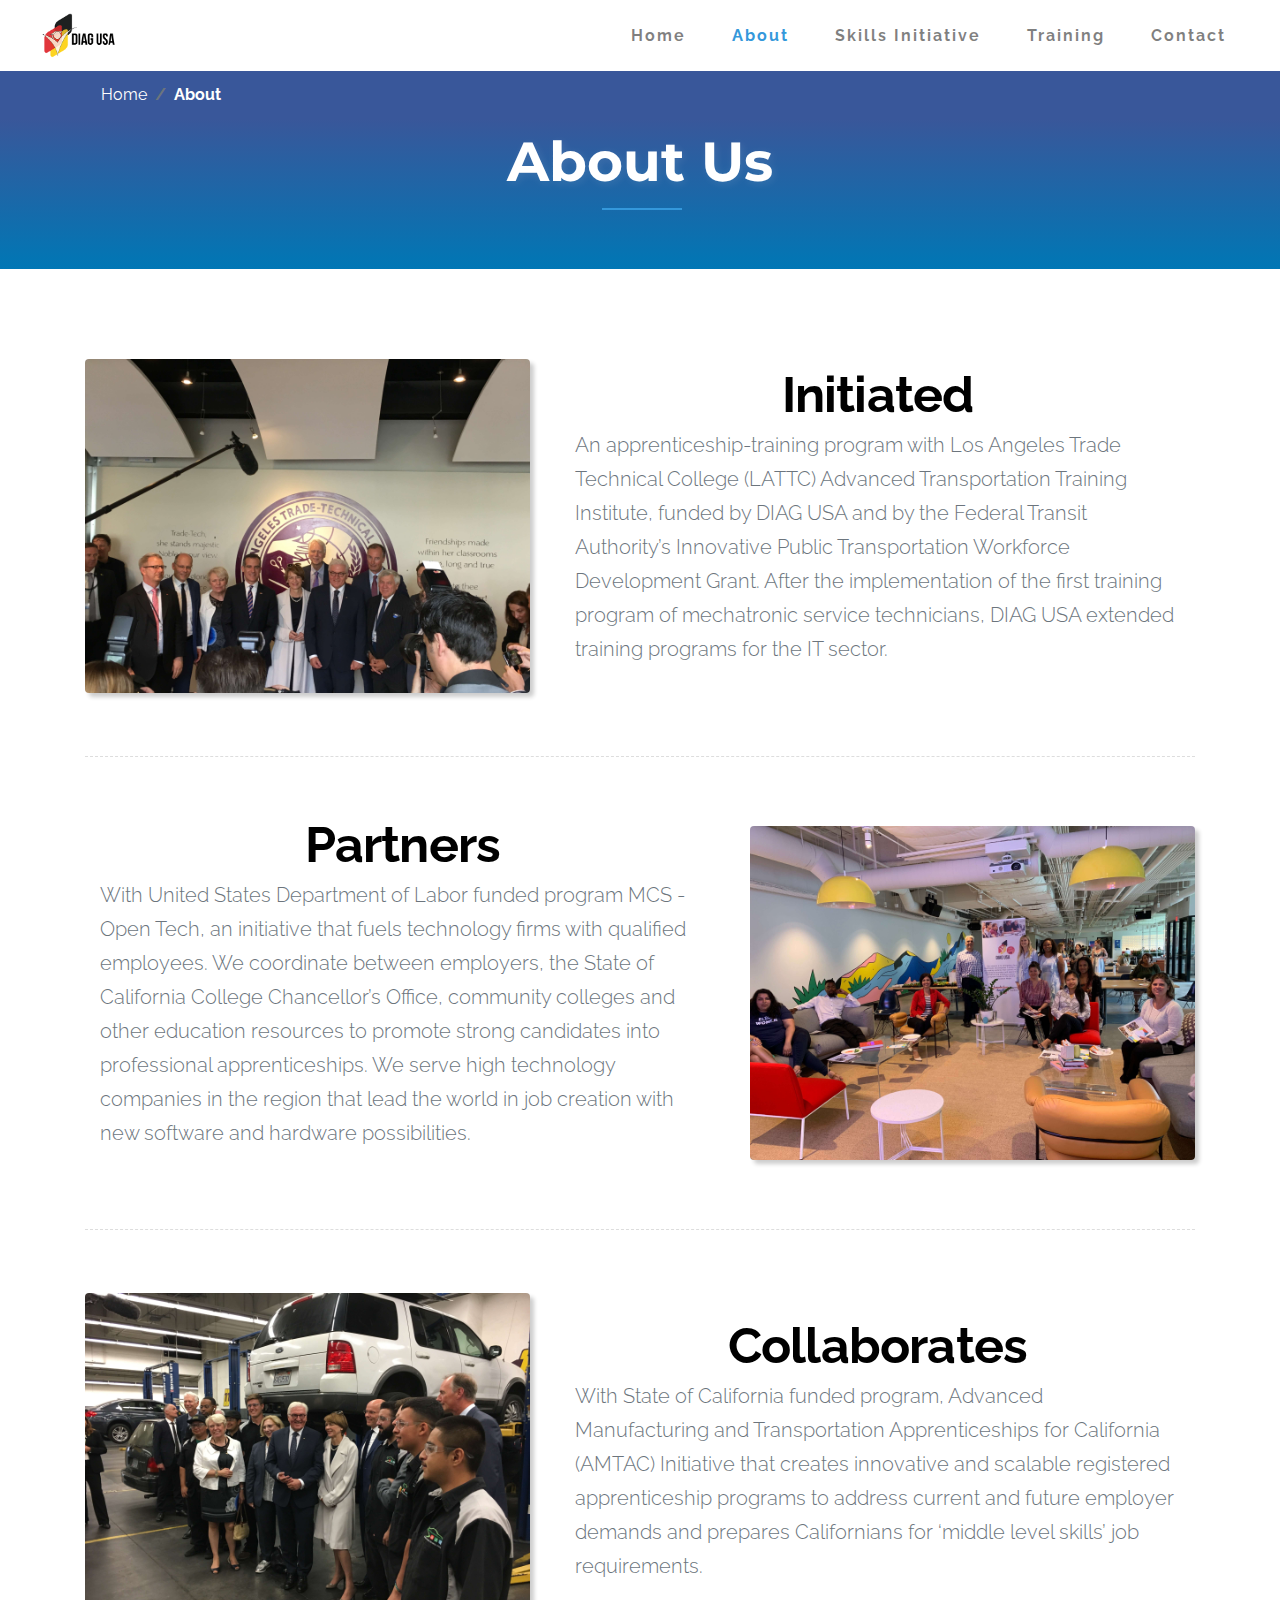
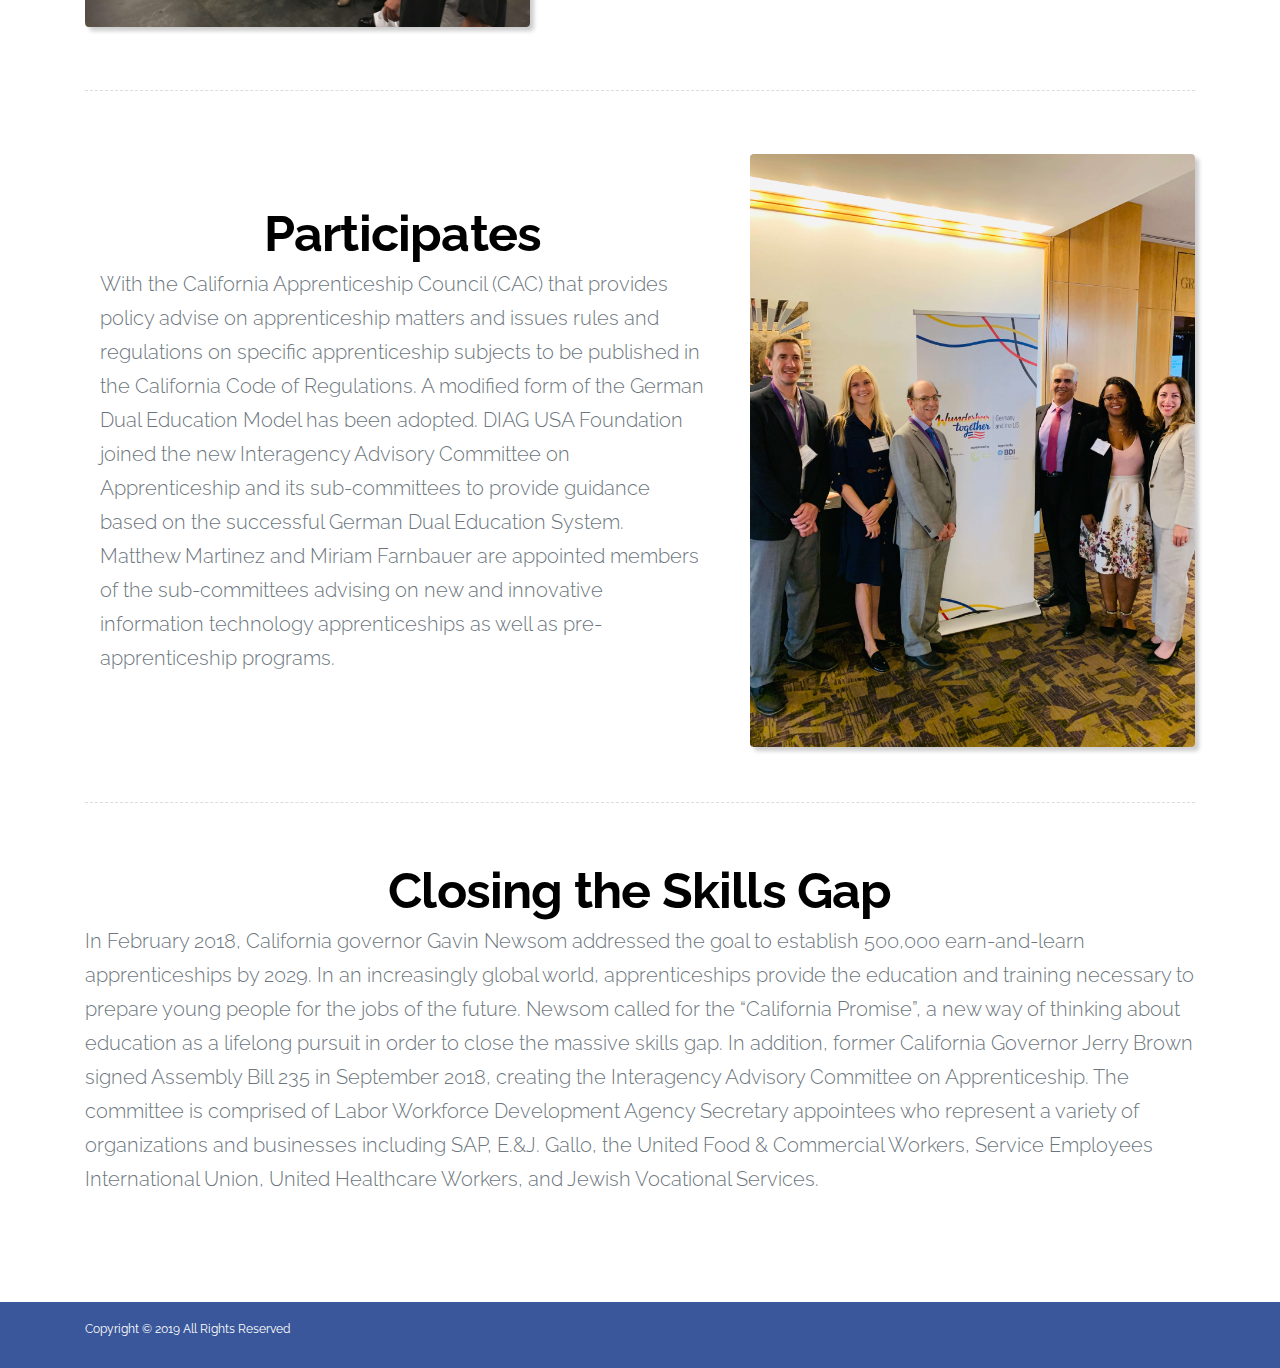
<file: about.html>
<!DOCTYPE html>
<html lang="en">

<head>
    <meta charset="UTF-8">
    <meta name="viewport" content="width=device-width, initial-scale=1.0">
    <meta http-equiv="X-UA-Compatible" content="ie=edge">
    <title>About - Diag USA</title>
    <link rel="icon" type="image/png" href="img/favicomatic/favicon-32x32.png" sizes="32x32">
    <!-- font awesome icons -->
    <link rel="stylesheet" href="https://use.fontawesome.com/releases/v5.2.0/css/all.css"
        integrity="sha384-hWVjflwFxL6sNzntih27bfxkr27PmbbK/iSvJ+a4+0owXq79v+lsFkW54bOGbiDQ" crossorigin="anonymous">
    <!-- Latest compiled and minified CSS -->
    <link rel="stylesheet" href="https://maxcdn.bootstrapcdn.com/bootstrap/4.1.3/css/bootstrap.min.css">
    <link rel="stylesheet" href="./css/style.css">
</head>

<body>
    <!-- navigation menu -->
    <nav class="navbar navbar-expand-lg navbar-light" style="position: static;">
        <div class="container-fluid">
            <a class="navbar-brand" href="./index.html">
                <img src="./img/logo.gif" height="45" class="d-inline-block align-bottom" alt="">
            </a>
            <button class="navbar-toggler" type="button" data-toggle="collapse" data-target="#navbarSupportedContent"
                aria-controls="navbarSupportedContent" aria-expanded="false" aria-label="Toggle navigation">
                <span class="navbar-toggler-icon"></span>
            </button>
            <div class="collapse navbar-collapse" id="navbarSupportedContent">
                <ul class="navbar-nav ml-auto">
                    <li class="nav-item ">
                        <a class="nav-link" href="./index.html">Home <span class="sr-only">(current)</span></a>
                    </li>
                    <li class="nav-item active">
                        <a class="nav-link" href="./about.html">About</a>
                    </li>
                    <li class="nav-item ">
                        <a class="nav-link" href="./skills.html">Skills Initiative</a>
                    </li>
                    <li class="nav-item ">
                        <a class="nav-link" href="./training.html">Training</a>
                    </li>
                    <li class="nav-item ">
                        <a class="nav-link" href="./contact.html">Contact</a>
                    </li>
                </ul>
            </div>
        </div>
    </nav>
    <div class="breadcrumb-bg">
        <div class="container">
            <ol class="breadcrumb navbar-dark">
                <li class="breadcrumb-item"><a class="white-text" href="index.html">Home</a></li>
                <li class="breadcrumb-item active  font-weight-bold">About</li>
            </ol>
        </div>
    </div>
    <div class="page-header">
        <div>
            <!-- <h2 class="text-center mb-4"><strong>Lorem ipsum, dolor sit amet consectetur adipisicing elit.</strong>
            </h2> -->
            <h1 class="sec-heading">About Us</h1>
        </div>
    </div>
    <div class="main" id="about-page">
        <div class="container">
            <div class="row about-sec mb-5 ">
                <div class="col-lg-5 ">
                    <div class="about-pic">
                        <img src="./img/diag_photos/IMG-0062.JPG" alt="" class="img-fluid">
                    </div>
                </div>
                <div class="col-lg-7">
                    <div class="about-us text-center ">
                        <h3 class="featurette-heading"><strong>Initiated</strong></h3>
                        <p class="text-left text-secondary lead">An apprenticeship-training program with Los Angeles
                            Trade Technical College (LATTC) Advanced Transportation Training Institute, funded by DIAG
                            USA and by the Federal Transit Authority’s Innovative Public Transportation Workforce
                            Development Grant. After the implementation of the first training program of mechatronic
                            service technicians, DIAG USA extended training programs for the IT sector.</p>
                        <!-- <a href="#" class="btn btn-outline-primary ">Learn More</a> -->
                    </div>
                </div>
            </div>
            <div class="line"></div>
            <div class="row about-sec mb-5 mt-5">
                <div class="col-lg-5 order-lg-12">
                    <div class="about-pic">
                        <img src="./img/diag_photos/IMG-0779.JPG" alt="" class="img-fluid">
                    </div>
                </div>
                <div class="col-lg-7 order-lg-1">
                    <div class="about-us text-center">
                        <h3 class="featurette-heading"><strong>Partners</strong></h3>
                        <p class="text-left text-secondary lead">With United States Department of Labor funded program
                            MCS - Open Tech, an initiative that fuels technology firms with qualified employees. We
                            coordinate between employers, the State of California College Chancellor’s Office, community
                            colleges and other education resources to promote strong candidates into professional
                            apprenticeships. We serve high technology companies in the region that lead the world in job
                            creation with new software and hardware possibilities.</p>
                        <!-- <a href="#" class="btn btn-outline-primary ">Learn More</a> -->
                    </div>
                </div>
            </div>
            <div class="line"></div>
            <div class="row about-sec mb-5 mt-5">
                <div class="col-lg-5 ">
                    <div class="about-pic">
                        <img src="./img/diag_photos/IMG-0097.JPG" alt="" class="img-fluid">
                    </div>
                </div>
                <div class="col-lg-7">
                    <div class="about-us text-center">
                        <h3 class="featurette-heading"><strong>Collaborates</strong></h3>
                        <p class="text-left text-secondary lead">With State of California funded
                            program,
                            Advanced
                            Manufacturing and
                            Transportation Apprenticeships for California (AMTAC) Initiative that creates
                            innovative
                            and scalable registered apprenticeship programs to address current and future employer
                            demands and prepares Californians for ‘middle level skills’ job requirements.</p>
                        <!-- <a href="#" class="btn btn-outline-primary ">Learn More</a> -->
                    </div>
                </div>
            </div>
            <div class="line"></div>
            <div class="row about-sec  mt-5">
                <div class="col-lg-5 order-lg-12">
                    <div class="about-pic">
                        <img src="./img/diag_photos/IMG-0368.JPG" alt="" class="img-fluid">
                    </div>
                </div>
                <div class="col-lg-7 order-lg-1">
                    <div class="about-us text-center">
                        <h3 class="featurette-heading"><strong>Participates</strong></h3>
                        <p class="text-left text-secondary lead">With the California Apprenticeship Council (CAC) that
                            provides policy advise on apprenticeship matters and issues rules and regulations on
                            specific apprenticeship subjects to be published in the California Code of Regulations. A
                            modified form of the German Dual Education Model has been adopted. DIAG USA Foundation
                            joined the new Interagency Advisory Committee on Apprenticeship and its sub-committees to
                            provide guidance based on the successful German Dual Education System. Matthew Martinez and
                            Miriam Farnbauer are appointed members of the sub-committees advising on new and innovative
                            information technology apprenticeships as well as pre-apprenticeship programs.</p>
                        <!-- <a href="#" class="btn btn-outline-primary ">Learn More</a> -->
                    </div>
                </div>
            </div>
            <div class="line"></div>
            <div class="row about-sec  mt-5">
                <div>
                    <div class="about-us text-center">
                        <h3 class="featurette-heading"><strong>Closing the Skills Gap</strong></h3>
                        <p class="text-left text-secondary lead">In February 2018, California governor Gavin Newsom
                            addressed
                            the goal to establish 500,000 earn-and-learn apprenticeships by 2029. In an increasingly
                            global world, apprenticeships provide the education and training necessary to prepare young
                            people for the jobs of the future. Newsom called for the “California Promise”, a new way of
                            thinking about education as a lifelong pursuit in order to close the massive skills gap. In
                            addition, former California Governor Jerry Brown signed Assembly Bill 235 in September 2018,
                            creating the Interagency Advisory Committee on Apprenticeship. The committee is comprised of
                            Labor Workforce Development Agency Secretary appointees who represent a variety of
                            organizations and businesses including SAP, E.&J. Gallo, the United Food & Commercial
                            Workers, Service Employees International Union, United Healthcare Workers, and Jewish
                            Vocational Services.
                        </p>
                        <!-- <a href="#" class="btn btn-outline-primary ">Learn More</a> -->
                    </div>
                </div>
            </div>
        </div>
    </div>
    </div>
    <!-- <footer>
        <div class="footer-cols">
            <div class="container-fluid">
                <div class="col-md-10 offset-md-1">
                    <div class="row text-center">
                        <div class="col-md-4 footer-center">
                            <div class="mx-auto">
                                <a href="./index.html"><img src="./img/fav.gif" alt=""
                                        class="d-block mx-auto img-fluid"></a>
                                <p class="font-weight-bold">Diag USA</p>
                                
                            </div>
                        </div>
                        <div class="col-md-4 footer-center">
                            <div class="px-4">
                                <h3 class="">Contact</h3>
                                <h5><i class="fas fa-phone"></i> (213) 268-0436</h5>
                                <h5><i class="fas fa-map-marker-alt"></i> 12130 Millennium Drive<br> Los Angeles, CA
                                    90094
                                </h5>
                                <h5><i class="fas fa-envelope"></i> mmartinez@diagusa.org</h5>
                            </div>
                        </div>
                        <div class="col-md-4">
                            <div class="px-4">
                                <a class="twitter-timeline" data-height="350" data-width="400"
                                    href="https://twitter.com/TwitterDev?ref_src=twsrc%5Etfw">Tweets
                                    by TwitterDev</a>
                                <script async src="https://platform.twitter.com/widgets.js" charset="utf-8"></script>
                            </div>
                        </div>
                    </div>
                </div>
            </div>
        </div>
        
    </footer> -->
    <div class="float-right">
        <a href="#" class="scrollup"><i class="fas fa-angle-up fa-3x"></i></i></a>
    </div>
    <div class="site-footer">
        <div class="container">
            <!-- <hr> -->
            <div class="row">
                <div class="col-md-8 col-sm-6 col-xs-12">
                    <small class="copyright-text d-block">Copyright &copy; 2019 All Rights Reserved
                        <!-- by
                <a href="#"><strong>Link</strong></a>. -->
                    </small>
                </div>
                <div class="col-md-4 col-sm-6 col-xs-12">
                    <ul class="social-icons">
                        <li><a class="facebook" href="#"><i class="fab fa-facebook"></i></a></li>
                        <li><a class="twitter" href="#"><i class="fab fa-twitter"></i></a></li>
                        <!-- <li><a class="email" href="#"><i class="fas fa-envelope"></i></a></li> -->
                        <li><a class="linkedin" href="#"><i class="fab fa-linkedin"></i></a></li>
                    </ul>
                </div>
            </div>
        </div>
    </div>
    <!-- <div id="copy" class="">
        <div class="container text-center">
            &copy; All Rights Reserved
        </div>
    </div> -->
    <!-- jQuery library -->
    <script src="https://ajax.googleapis.com/ajax/libs/jquery/3.3.1/jquery.min.js"></script>
    <!-- Popper JS -->
    <script src="https://cdnjs.cloudflare.com/ajax/libs/popper.js/1.14.3/umd/popper.min.js"></script>
    <!-- Latest compiled JavaScript -->
    <script src="https://maxcdn.bootstrapcdn.com/bootstrap/4.1.3/js/bootstrap.min.js"></script>
    <script src="./js/script.js"></script>
</body>

</html>
</file>
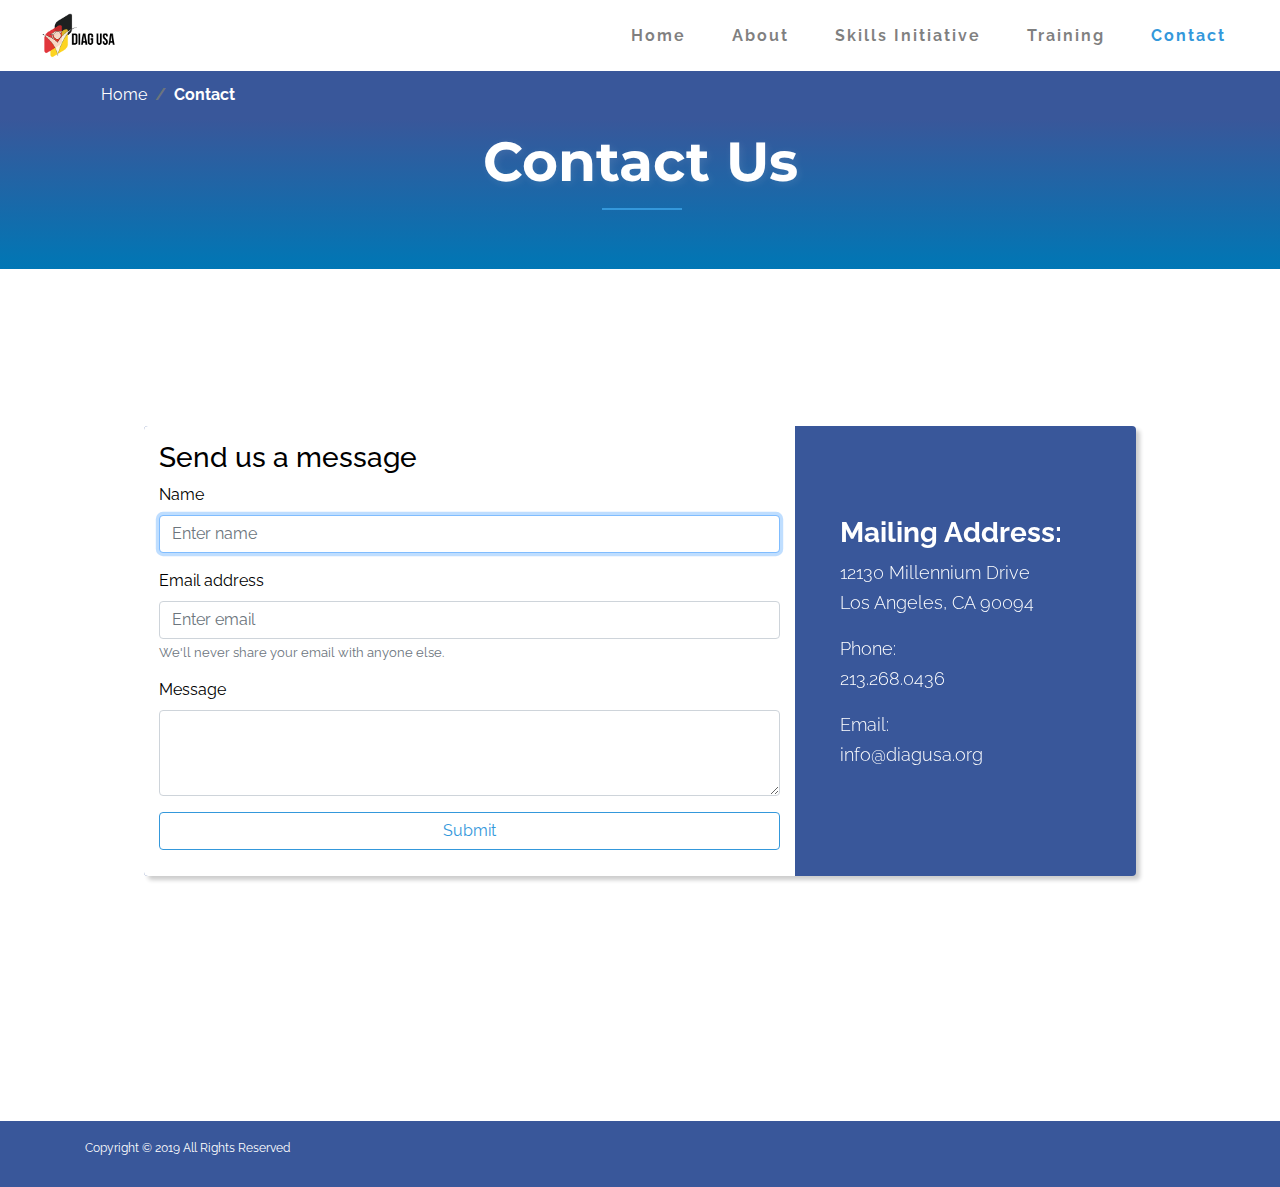
<file: contact.html>
<!DOCTYPE html>
<html lang="en">

<head>
    <meta charset="UTF-8">
    <meta name="viewport" content="width=device-width, initial-scale=1.0">
    <meta http-equiv="X-UA-Compatible" content="ie=edge">
    <title>Contact - Diag USA</title>
    <link rel="icon" type="image/png" href="img/favicomatic/favicon-32x32.png" sizes="32x32">
    <!-- font awesome icons -->
    <link rel="stylesheet" href="https://use.fontawesome.com/releases/v5.2.0/css/all.css"
        integrity="sha384-hWVjflwFxL6sNzntih27bfxkr27PmbbK/iSvJ+a4+0owXq79v+lsFkW54bOGbiDQ" crossorigin="anonymous">
    <!-- Latest compiled and minified CSS -->
    <link rel="stylesheet" href="https://maxcdn.bootstrapcdn.com/bootstrap/4.1.3/css/bootstrap.min.css">
    <link rel="stylesheet" href="./css/style.css">
</head>

<body>
    <!-- navigation menu -->
    <nav class="navbar navbar-expand-lg navbar-light " style="position: static;">
        <div class="container-fluid">
            <a class="navbar-brand" href="./index.html">
                <img src="./img/logo.gif" height="45" class="d-inline-block align-bottom" alt="">
            </a>
            <button class="navbar-toggler" type="button" data-toggle="collapse" data-target="#navbarSupportedContent"
                aria-controls="navbarSupportedContent" aria-expanded="false" aria-label="Toggle navigation">
                <span class="navbar-toggler-icon"></span>
            </button>
            <div class="collapse navbar-collapse" id="navbarSupportedContent">
                <ul class="navbar-nav ml-auto">
                    <li class="nav-item ">
                        <a class="nav-link" href="./index.html">Home <span class="sr-only">(current)</span></a>
                    </li>
                    <li class="nav-item ">
                        <a class="nav-link" href="./about.html">About</a>
                    </li>
                    <li class="nav-item ">
                        <a class="nav-link" href="./skills.html">Skills Initiative</a>
                    </li>
                    <li class="nav-item ">
                        <a class="nav-link" href="./training.html">Training</a>
                    </li>
                    <li class="nav-item active">
                        <a class="nav-link" href="./contact.html">Contact</a>
                    </li>
                </ul>
            </div>
        </div>
    </nav>
    <div class="breadcrumb-bg">
        <div class="container">
            <ol class="breadcrumb navbar-dark">
                <li class="breadcrumb-item"><a class="white-text" href="index.html">Home</a></li>
                <li class="breadcrumb-item active  font-weight-bold">Contact</li>
            </ol>
        </div>
    </div>
    <div class="page-header">
        <div>
            <!-- <h2 class="text-center mb-4"><strong>Lorem ipsum, dolor sit amet consectetur adipisicing elit.</strong>
            </h2> -->
            <h1 class="sec-heading">Contact Us</h1>
        </div>
    </div>
    <div class="container-fluid">
        <div class="map-wrap d-none d-lg-block">
            <!-- <iframe
                src="https://www.google.com/maps/embed?pb=!1m18!1m12!1m3!1d52922.95244644675!2d-117.85048491132385!3d34.000636038607134!2m3!1f0!2f0!3f0!3m2!1i1024!2i768!4f13.1!3m3!1m2!1s0x80c32c8e42f729a9%3A0xea88c028d17dd7a9!2sDiamond+Bar%2C+CA!5e0!3m2!1sen!2sus!4v1534825225898"
                width="100%" height="450" frameborder="0" style="border:0"></iframe> -->
            <iframe src="https://maps.google.com/maps?q=90094&t=&z=13&ie=UTF8&iwloc=&output=embed" width="100%"
                height="450" frameborder="0" style="border:0"></iframe>
        </div>
        <div id="contact-form">
            <div class="row flex-container">
                <div class="col-lg-8">
                    <div class="contact-form">
                        <h3>Send us a message</h3>
                        <form action="https://formspree.io/info@diagusa.com" method="POST">
                            <div class="form-group">
                                <label for="name">Name</label>
                                <input type="text" class="form-control" id="name" name="name"
                                    aria-describedby="nameHelp" placeholder="Enter name" autofocus required>
                            </div>
                            <div class="form-group">
                                <label for="email">Email address</label>
                                <input type="email" class="form-control" id="email" name="_replyto"
                                    aria-describedby="emailHelp" placeholder="Enter email">
                                <small id="emailHelp" class="form-text text-muted">We'll never share your email with
                                    anyone
                                    else.
                                </small>
                            </div>
                            <div class="form-group">
                                <label for="message">Message</label>
                                <textarea class="form-control" id="message" name="comments" rows="3"></textarea>
                                <input type="hidden" name="_next" value="http://www.diagusa.org/contact.html" />
                                <input type="hidden" name="_subject" value="New submission from DiagUSA.com!" />
                                <input type="text" name="_gotcha" style="display:none" />
                            </div>
                            <input type="submit" class="btn btn-outline-primary d-block w-100" value="Submit"></input>
                        </form>
                    </div>
                </div>
                <div class="col-lg-4 ">
                    <div class="contact-info">
                        <h3>Mailing Address:</h3>
                        <p><i class="fas fa-map-marker-alt"></i> 12130 Millennium Drive
                            <br> Los Angeles, CA 90094</p>
                        <!-- <h3>Office Address:</h3>
                        <p><i class="fas fa-map-marker-alt"></i> 1249 S. Diamond Bar Blvd. #415 <br> Diamond Bar, CA
                            91765</p> -->
                        <p><i class="fas fa-phone"></i> Phone: <br>213.268.0436</p>
                        <p><i class="fas fa-envelope"></i> Email:<br> info@diagusa.org</p>
                    </div>
                </div>
            </div>
        </div>
    </div>
    <!-- <footer>
        <div class="footer-cols">
            <div class="container-fluid">
                <div class="col-md-10 offset-md-1">
                    <div class="row text-center">
                        <div class="col-md-4 footer-center">
                            <div class="mx-auto">
                                <a href="./index.html"><img src="./img/fav.gif" alt=""
                                        class="d-block mx-auto img-fluid"></a>
                                <p class="font-weight-bold">Diag USA</p>
                            </div>
                        </div>
                        <div class="col-md-4 footer-center">
                            <div class="px-4">
                                <h3 class="">Contact</h3>
                                <h5><i class="fas fa-phone"></i> (213) 268-0436</h5>
                                <h5><i class="fas fa-map-marker-alt"></i> 12130 Millennium Drive<br> Los Angeles, CA
                                    90094
                                </h5>
                                <h5><i class="fas fa-envelope"></i> mmartinez@diagusa.org</h5>
                            </div>
                        </div>
                        <div class="col-md-4">
                            <div class="px-4">
                                <a class="twitter-timeline" data-height="350" data-width="400"
                                    href="https://twitter.com/TwitterDev?ref_src=twsrc%5Etfw">Tweets
                                    by TwitterDev</a>
                                <script async src="https://platform.twitter.com/widgets.js" charset="utf-8"></script>
                            </div>
                        </div>
                    </div>
                </div>
            </div>
        </div>
        
    </footer> -->
    <div class="float-right">
        <a href="#" class="scrollup"><i class="fas fa-angle-up fa-3x"></i></i></a>
    </div>
    <div class="site-footer" style="margin-top: 45px;">
        <div class="container">
            <!-- <hr> -->
            <div class="row">
                <div class="col-md-8 col-sm-6 col-xs-12">
                    <small class="copyright-text d-block">Copyright &copy; 2019 All Rights Reserved
                        <!-- by
                <a href="#"><strong>Link</strong></a>. -->
                    </small>
                </div>
                <div class="col-md-4 col-sm-6 col-xs-12">
                    <ul class="social-icons">
                        <li><a class="facebook" href="#"><i class="fab fa-facebook"></i></a></li>
                        <li><a class="twitter" href="#"><i class="fab fa-twitter"></i></a></li>
                        <!-- <li><a class="email" href="#"><i class="fas fa-envelope"></i></a></li> -->
                        <li><a class="linkedin" href="#"><i class="fab fa-linkedin"></i></a></li>
                    </ul>
                </div>
            </div>
        </div>
    </div>
    <!-- <div id="copy" class="">
        <div class="container text-center">
            &copy; All Rights Reserved
        </div>
    </div> -->
    <!-- jQuery library -->
    <script src="https://ajax.googleapis.com/ajax/libs/jquery/3.3.1/jquery.min.js"></script>
    <!-- Popper JS -->
    <script src="https://cdnjs.cloudflare.com/ajax/libs/popper.js/1.14.3/umd/popper.min.js"></script>
    <!-- Latest compiled JavaScript -->
    <script src="https://maxcdn.bootstrapcdn.com/bootstrap/4.1.3/js/bootstrap.min.js"></script>
    <script src="./js/script.js"></script>
</body>

</html>
</file>
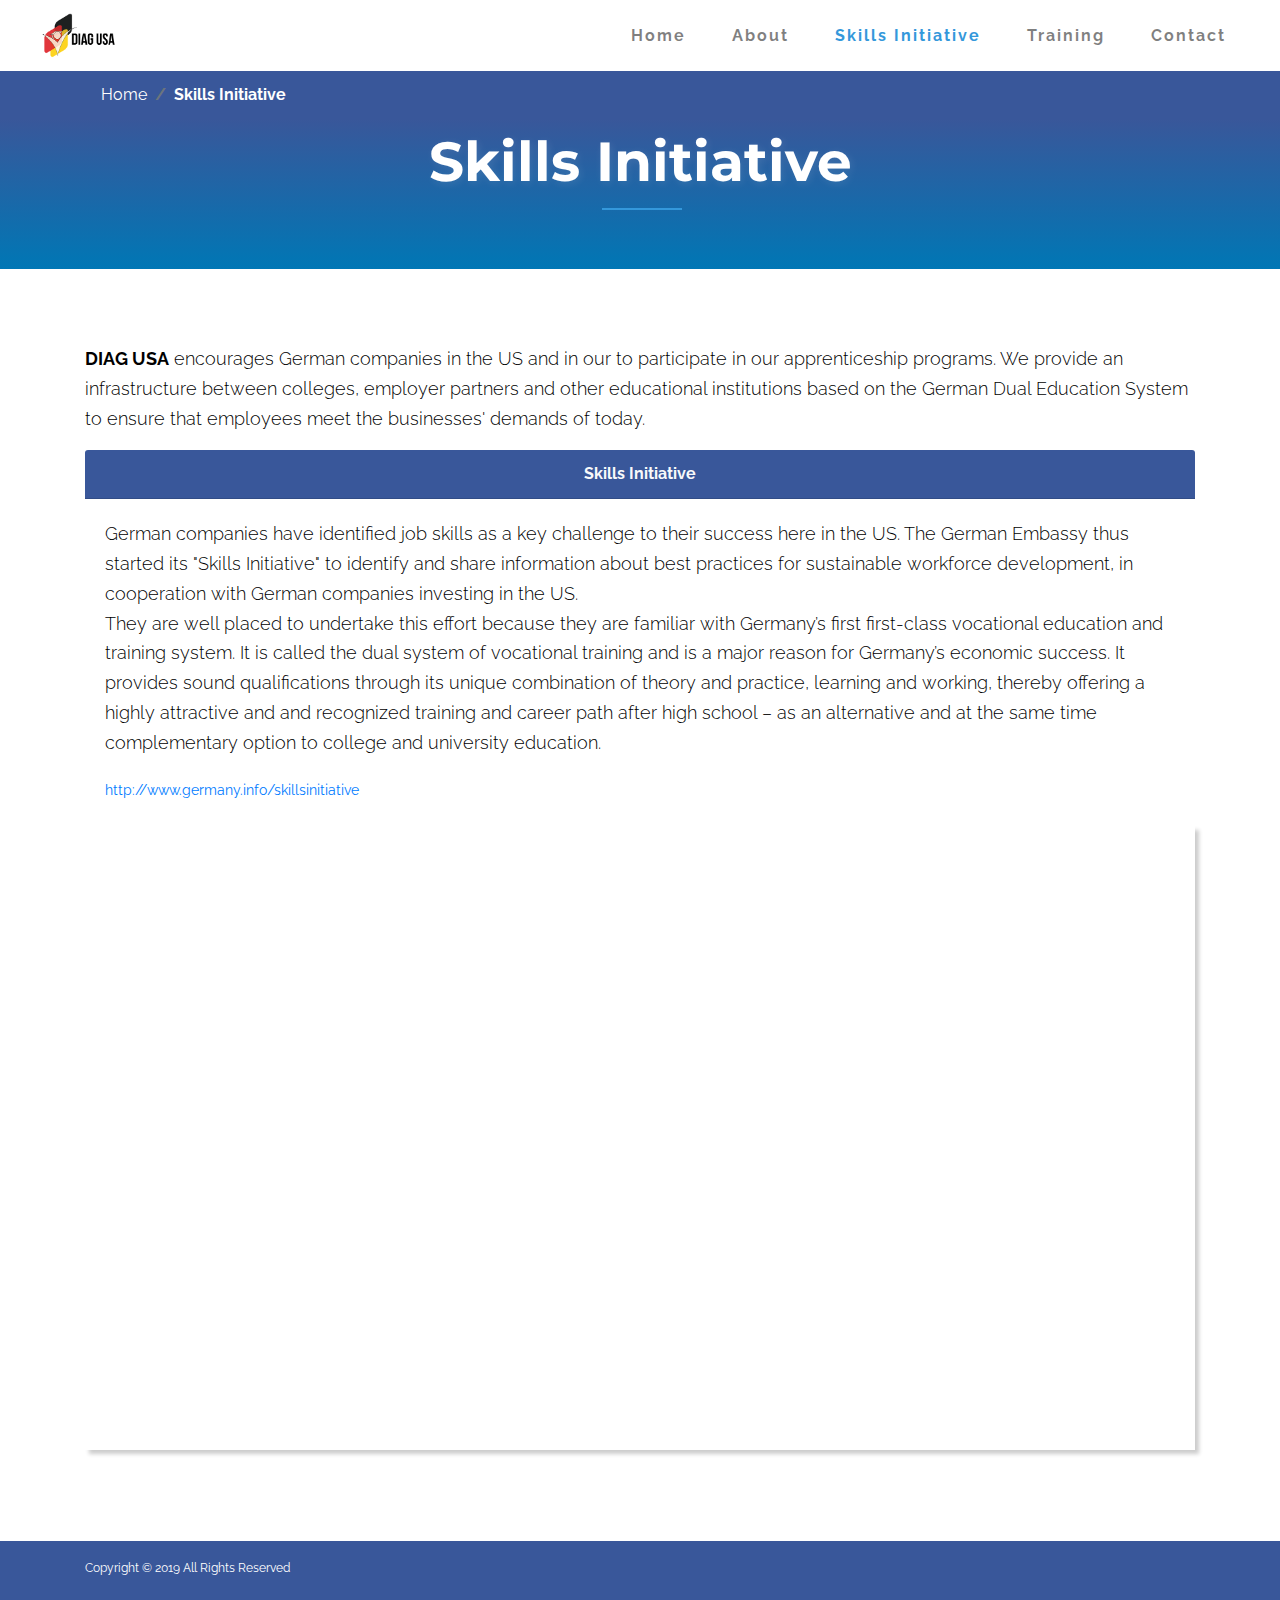
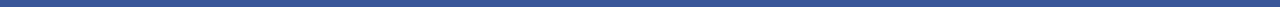
<file: skills.html>
<!DOCTYPE html>
<html lang="en">

<head>
    <meta charset="UTF-8">
    <meta name="viewport" content="width=device-width, initial-scale=1.0">
    <meta http-equiv="X-UA-Compatible" content="ie=edge">
    <title>Skills Initiative - Diag USA</title>
    <link rel="icon" type="image/png" href="img/favicomatic/favicon-32x32.png" sizes="32x32">
    <!-- font awesome icons -->
    <link rel="stylesheet" href="https://use.fontawesome.com/releases/v5.2.0/css/all.css"
        integrity="sha384-hWVjflwFxL6sNzntih27bfxkr27PmbbK/iSvJ+a4+0owXq79v+lsFkW54bOGbiDQ" crossorigin="anonymous">
    <!-- Latest compiled and minified CSS -->
    <link rel="stylesheet" href="https://maxcdn.bootstrapcdn.com/bootstrap/4.1.3/css/bootstrap.min.css">
    <link rel="stylesheet" href="./css/style.css">
</head>

<body>
    <!-- navigation menu -->
    <nav class="navbar navbar-expand-lg navbar-light" style="position: static;">
        <div class="container-fluid">
            <a class="navbar-brand" href="./index.html">
                <img src="./img/logo.gif" height="45" class="d-inline-block align-bottom" alt="">
            </a>
            <button class="navbar-toggler" type="button" data-toggle="collapse" data-target="#navbarSupportedContent"
                aria-controls="navbarSupportedContent" aria-expanded="false" aria-label="Toggle navigation">
                <span class="navbar-toggler-icon"></span>
            </button>
            <div class="collapse navbar-collapse" id="navbarSupportedContent">
                <ul class="navbar-nav ml-auto">
                    <li class="nav-item ">
                        <a class="nav-link" href="./index.html">Home <span class="sr-only">(current)</span></a>
                    </li>
                    <li class="nav-item ">
                        <a class="nav-link" href="./about.html">About</a>
                    </li>
                    <li class="nav-item active">
                        <a class="nav-link " href="./skills.html">Skills Initiative</a>
                    </li>
                    <li class="nav-item ">
                        <a class="nav-link" href="./training.html">Training</a>
                    </li>
                    <li class="nav-item ">
                        <a class="nav-link" href="./contact.html">Contact</a>
                    </li>
                </ul>
            </div>
        </div>
    </nav>
    <div class="breadcrumb-bg">
        <div class="container">
            <ol class="breadcrumb navbar-dark">
                <li class="breadcrumb-item"><a class="white-text" href="index.html">Home</a></li>
                <li class="breadcrumb-item active  font-weight-bold">Skills Initiative</li>
            </ol>
        </div>
    </div>
    <div class="page-header">
        <div>
            <!-- <h2 class="text-center mb-4"><strong>Lorem ipsum, dolor sit amet consectetur adipisicing elit.</strong>
            </h2> -->
            <h1 class="sec-heading">Skills Initiative</h1>
        </div>
    </div>
    <div class="main">
        <div class="container">
            <div>
                <p class=""><strong>DIAG USA</strong> encourages German companies in the US
                    and in our to participate in our
                    apprenticeship programs. We provide an infrastructure between colleges, employer partners and other
                    educational institutions based on the German Dual Education System to ensure that employees meet the
                    businesses' demands of today.</p>
            </div>
            <div class="card mb-3">
                <div class="card-header  text-light font-weight-bold">Skills Initiative</div>
                <div class="card-body">
                    <p class="card-text">German companies have identified job skills as a key challenge to their
                        success
                        here
                        in the US. The German Embassy thus started its "Skills Initiative" to identify and share
                        information
                        about best practices for sustainable workforce development, in cooperation with German
                        companies
                        investing
                        in the US. <br>They are well placed to undertake this effort because they are familiar with
                        Germany’s
                        first first-class vocational education and training system. It is called the dual system of
                        vocational
                        training and is a major reason for Germany’s economic success. It provides sound qualifications
                        through
                        its unique combination of theory and practice, learning and working, thereby offering a highly
                        attractive
                        and and recognized training and career path after high school – as an alternative and at the
                        same
                        time
                        complementary option to college and university education.</p>
                    <p class="card-text"><small class="text-muted"><a
                                href="http://www.germany.info/skillsinitiative">http://www.germany.info/skillsinitiative
                            </a></small></p>
                </div>
                <div class="embed-responsive embed-responsive-16by9">
                    <iframe class="embed-responsive-item" src="https://www.youtube.com/embed/svkVAjN3lno?rel=0"
                        allowfullscreen></iframe>
                </div>
            </div>
        </div>
    </div>
    <!-- <footer>
        <div class="footer-cols">
            <div class="container-fluid">
                <div class="col-md-10 offset-md-1">
                    <div class="row text-center">
                        <div class="col-md-4 footer-center">
                            <div class="mx-auto">
                                <a href="./index.html"><img src="./img/fav.gif" alt=""
                                        class="d-block mx-auto img-fluid"></a>
                                <p class="font-weight-bold">Diag USA</p>
                            </div>
                        </div>
                        <div class="col-md-4 footer-center">
                            <div class="px-4">
                                <h3 class="">Contact</h3>
                                <h5><i class="fas fa-phone"></i> (213) 268-0436</h5>
                                <h5><i class="fas fa-map-marker-alt"></i> 12130 Millennium Drive<br> Los Angeles, CA
                                    90094
                                </h5>
                                <h5><i class="fas fa-envelope"></i> mmartinez@diagusa.org</h5>
                            </div>
                        </div>
                        <div class="col-md-4">
                            <div class="px-4">
                                <a class="twitter-timeline" data-height="350" data-width="400"
                                    href="https://twitter.com/TwitterDev?ref_src=twsrc%5Etfw">Tweets
                                    by TwitterDev</a>
                                <script async src="https://platform.twitter.com/widgets.js" charset="utf-8"></script>
                            </div>
                        </div>
                    </div>
                </div>
            </div>
        </div>
        
    </footer> -->
    <div class="float-right">
        <a href="#" class="scrollup"><i class="fas fa-angle-up fa-3x"></i></i></a>
    </div>
    <div class="site-footer">
        <div class="container">
            <!-- <hr> -->
            <div class="row">
                <div class="col-md-8 col-sm-6 col-xs-12">
                    <small class="copyright-text d-block">Copyright &copy; 2019 All Rights Reserved
                        <!-- by
                <a href="#"><strong>Link</strong></a>. -->
                    </small>
                </div>
                <div class="col-md-4 col-sm-6 col-xs-12">
                    <ul class="social-icons">
                        <li><a class="facebook" href="#"><i class="fab fa-facebook"></i></a></li>
                        <li><a class="twitter" href="#"><i class="fab fa-twitter"></i></a></li>
                        <!-- <li><a class="email" href="#"><i class="fas fa-envelope"></i></a></li> -->
                        <li><a class="linkedin" href="#"><i class="fab fa-linkedin"></i></a></li>
                    </ul>
                </div>
            </div>
        </div>
    </div>
    <!-- <div id="copy" class="">
        <div class="container text-center">
            &copy; All Rights Reserved
        </div>
    </div> -->
    <!-- jQuery library -->
    <script src="https://ajax.googleapis.com/ajax/libs/jquery/3.3.1/jquery.min.js"></script>
    <!-- Popper JS -->
    <script src="https://cdnjs.cloudflare.com/ajax/libs/popper.js/1.14.3/umd/popper.min.js"></script>
    <!-- Latest compiled JavaScript -->
    <script src="https://maxcdn.bootstrapcdn.com/bootstrap/4.1.3/js/bootstrap.min.js"></script>
    <script src="./js/script.js"></script>
</body>

</html>
</file>
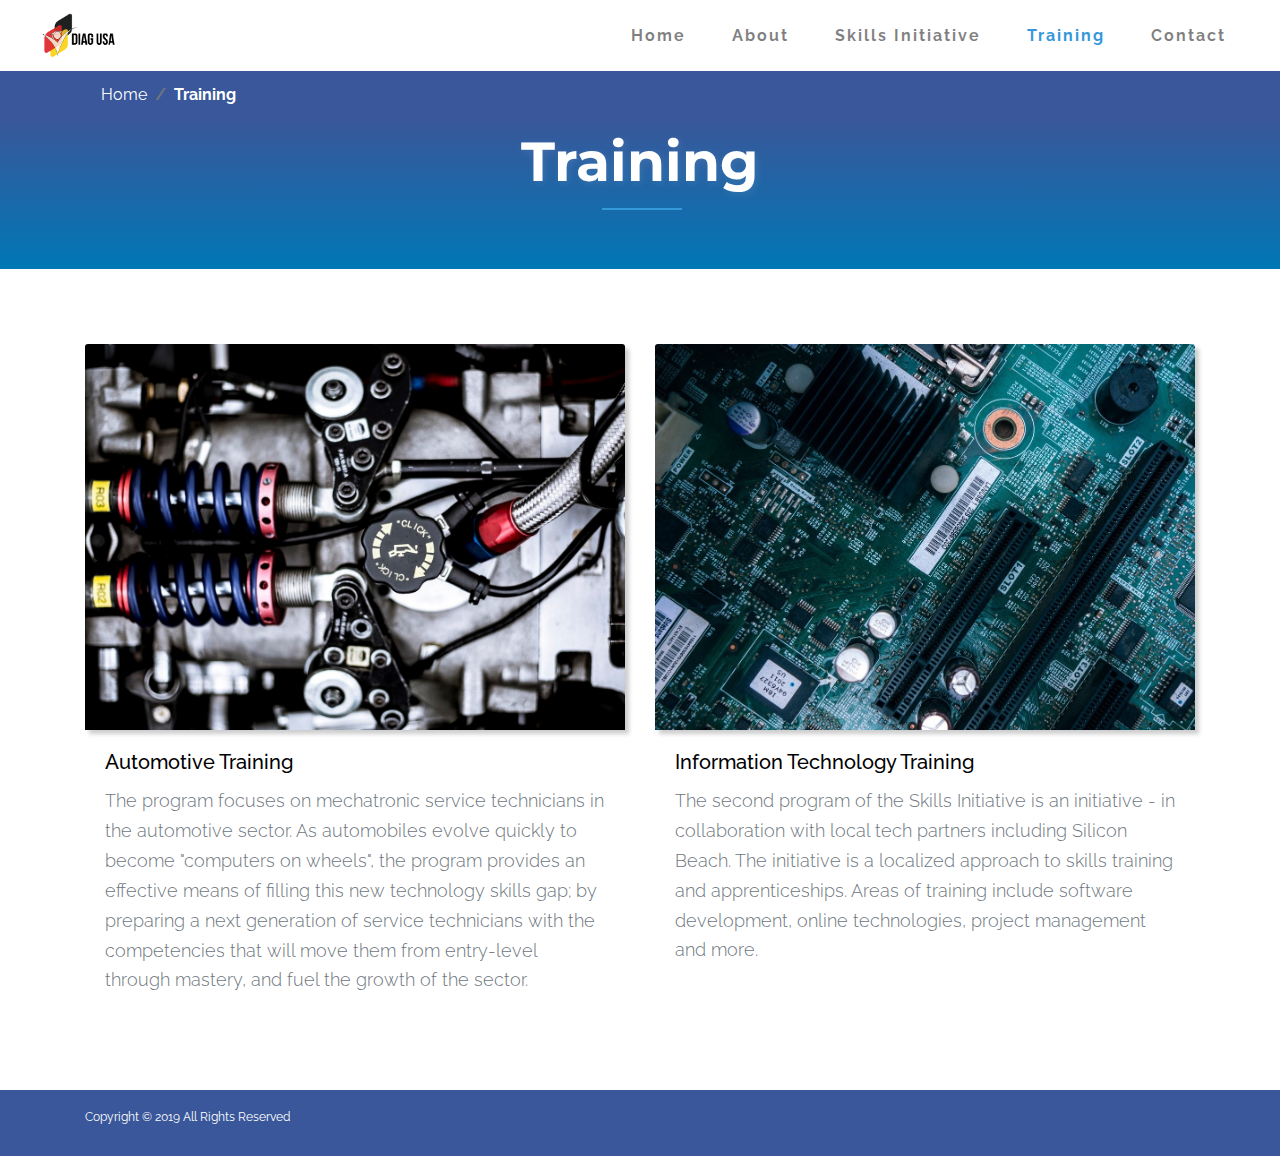
<file: training.html>
<!DOCTYPE html>
<html lang="en">

<head>
    <meta charset="UTF-8">
    <meta name="viewport" content="width=device-width, initial-scale=1.0">
    <meta http-equiv="X-UA-Compatible" content="ie=edge">
    <title>Training - Diag USA</title>
    <link rel="icon" type="image/png" href="img/favicomatic/favicon-32x32.png" sizes="32x32">
    <!-- font awesome icons -->
    <link rel="stylesheet" href="https://use.fontawesome.com/releases/v5.2.0/css/all.css"
        integrity="sha384-hWVjflwFxL6sNzntih27bfxkr27PmbbK/iSvJ+a4+0owXq79v+lsFkW54bOGbiDQ" crossorigin="anonymous">
    <!-- Latest compiled and minified CSS -->
    <link rel="stylesheet" href="https://maxcdn.bootstrapcdn.com/bootstrap/4.1.3/css/bootstrap.min.css">
    <link rel="stylesheet" href="./css/style.css">
</head>

<body>
    <!-- navigation menu -->
    <nav class="navbar navbar-expand-lg navbar-light" style="position: static;">
        <div class="container-fluid">
            <a class="navbar-brand" href="./index.html">
                <img src="./img/logo.gif" height="45" class="d-inline-block align-bottom" alt="">
            </a>
            <button class="navbar-toggler" type="button" data-toggle="collapse" data-target="#navbarSupportedContent"
                aria-controls="navbarSupportedContent" aria-expanded="false" aria-label="Toggle navigation">
                <span class="navbar-toggler-icon"></span>
            </button>
            <div class="collapse navbar-collapse" id="navbarSupportedContent">
                <ul class="navbar-nav ml-auto">
                    <li class="nav-item ">
                        <a class="nav-link" href="./index.html">Home <span class="sr-only">(current)</span></a>
                    </li>
                    <li class="nav-item ">
                        <a class="nav-link" href="./about.html">About</a>
                    </li>
                    <li class="nav-item ">
                        <a class="nav-link" href="./skills.html">Skills Initiative</a>
                    </li>
                    <li class="nav-item active">
                        <a class="nav-link " href="./training.html">Training</a>
                    </li>
                    <li class="nav-item ">
                        <a class="nav-link" href="./contact.html">Contact</a>
                    </li>
                </ul>
            </div>
        </div>
    </nav>
    <div class="breadcrumb-bg">
        <div class="container">
            <ol class="breadcrumb navbar-dark">
                <li class="breadcrumb-item"><a class="white-text" href="index.html">Home</a></li>
                <li class="breadcrumb-item active  font-weight-bold">Training</li>
            </ol>
        </div>
    </div>
    <div class="page-header">
        <div>
            <!-- <h2 class="text-center mb-4"><strong>Lorem ipsum, dolor sit amet consectetur adipisicing elit.</strong>
            </h2> -->
            <h1 class="sec-heading">Training</h1>
        </div>
    </div>
    <div class="main">
        <div class="container">
            <div class="row" style="display:flex; align-items:stretch;">
                <div class="col-md-6 training-card">
                    <div class="card ">
                        <img class="card-img-top" src="./img/engine.jpg" alt="Card image cap">
                        <div class="card-body  card-border">
                            <h5 class="card-title ">Automotive Training</h5>
                            <!-- <p class="card-text text-secondary">The pilot program will focus on mechatronic service
                                technicians
                                in the
                                automotive
                                sector. As automobiles
                                evolve quickly to become "computers on wheels", the program provides an effective means
                                of
                                filling
                                this
                                new technology skills gap; by preparing a next generation of service technicians with
                                the
                                competencies
                                that will move them from entry-level through mastery, and fuel the growth of the
                                sector.</p> -->
                            <p class="card-text text-secondary">The program focuses on mechatronic service technicians
                                in the automotive sector. As automobiles evolve quickly to become "computers on wheels",
                                the program provides an effective means of filling this new technology skills gap; by
                                preparing a next generation of service technicians with the competencies that will move
                                them from entry-level through mastery, and fuel the growth of the sector.</p>
                        </div>
                    </div>
                </div>
                <div class="col-md-6 training-card">
                    <div class="card ">
                        <img class="card-img-top" src="./img/tech.jpg" alt="Card image cap">
                        <div class="card-body card-border">
                            <h5 class="card-title">Information Technology Training</h5>
                            <!-- <p class="card-text text-secondary">The second program of the Skills Initiative is an
                                initiative -
                                in
                                collaboration
                                with <strong>Open TECH
                                    LA</strong> – which fuels growing technology firms with qualified employees.
                                America is
                                home to
                                the
                                top firms in the technology field. Companies like Google, Apple and Facebook lead the
                                world in
                                job
                                creation from new software to hardware possibilities. The initiative is a localized
                                approach to
                                skills
                                training and apprenticeships. Areas of training include software development, online
                                technologies,
                                project management and more.</p> -->
                            <p class="card-text text-secondary">The second program of the Skills Initiative is an
                                initiative - in collaboration with local tech partners including Silicon Beach. The
                                initiative is a localized approach to skills training and apprenticeships. Areas of
                                training include software development, online technologies, project management and more.
                            </p>
                        </div>
                    </div>
                </div>
            </div>
        </div>
    </div>
    <!-- <footer>
        <div class="footer-cols">
            <div class="container-fluid">
                <div class="col-md-10 offset-md-1">
                    <div class="row text-center">
                        <div class="col-md-4 footer-center">
                            <div class="mx-auto">
                                <a href="./index.html"><img src="./img/fav.gif" alt=""
                                        class="d-block mx-auto img-fluid"></a>
                                <p class="font-weight-bold">Diag USA</p>
                            </div>
                        </div>
                        <div class="col-md-4 footer-center">
                            <div class="px-4">
                                <h3 class="">Contact</h3>
                                <h5><i class="fas fa-phone"></i> (213) 268-0436</h5>
                                <h5><i class="fas fa-map-marker-alt"></i> 12130 Millennium Drive<br> Los Angeles, CA
                                    90094
                                </h5>
                                <h5><i class="fas fa-envelope"></i> mmartinez@diagusa.org</h5>
                            </div>
                        </div>
                        <div class="col-md-4">
                            <div class="px-4">
                                <a class="twitter-timeline" data-height="350" data-width="400"
                                    href="https://twitter.com/TwitterDev?ref_src=twsrc%5Etfw">Tweets
                                    by TwitterDev</a>
                                <script async src="https://platform.twitter.com/widgets.js" charset="utf-8"></script>
                            </div>
                        </div>
                    </div>
                </div>
            </div>
        </div>
        
    </footer> -->
    <div class="float-right">
        <a href="#" class="scrollup"><i class="fas fa-angle-up fa-3x"></i></i></a>
    </div>
    <div class="site-footer">
        <div class="container">
            <!-- <hr> -->
            <div class="row">
                <div class="col-md-8 col-sm-6 col-xs-12">
                    <small class="copyright-text d-block">Copyright &copy; 2019 All Rights Reserved
                        <!-- by
                <a href="#"><strong>Link</strong></a>. -->
                    </small>
                </div>
                <div class="col-md-4 col-sm-6 col-xs-12">
                    <ul class="social-icons">
                        <li><a class="facebook" href="#"><i class="fab fa-facebook"></i></a></li>
                        <li><a class="twitter" href="#"><i class="fab fa-twitter"></i></a></li>
                        <!-- <li><a class="email" href="#"><i class="fas fa-envelope"></i></a></li> -->
                        <li><a class="linkedin" href="#"><i class="fab fa-linkedin"></i></a></li>
                    </ul>
                </div>
            </div>
        </div>
    </div>
    <!-- <div id="copy" class="">
        <div class="container text-center">
            &copy; All Rights Reserved
        </div>
    </div> -->
    <!-- jQuery library -->
    <script src="https://ajax.googleapis.com/ajax/libs/jquery/3.3.1/jquery.min.js"></script>
    <!-- Popper JS -->
    <script src="https://cdnjs.cloudflare.com/ajax/libs/popper.js/1.14.3/umd/popper.min.js"></script>
    <!-- Latest compiled JavaScript -->
    <script src="https://maxcdn.bootstrapcdn.com/bootstrap/4.1.3/js/bootstrap.min.js"></script>
    <script src="./js/script.js"></script>
</body>

</html>
</file>
<file: css/style.css>
@import url('https://fonts.googleapis.com/css?family=Montserrat:400,700,900|Raleway:400,500,700,800');
body {
    font-family: 'Raleway', sans-serif;
    /* color: #39579a; */
    color: black;
}

strong {
    font-weight: bold;
}

p {
    font-size: 1.1em;
    font-weight: 300;
    line-height: 1.7em;
    /* color: #999; */
}

.line {
    height: 1px;
    border-bottom: 1px dashed #ddd;
    margin: 40px 0;
}

.flex-container {
    display: flex;
    align-items: center;
    justify-content: center;
    flex-direction: column;
}

/* buttons */

.btn-outline-success {
    border-color: #00d1b2;
    color: #00d1b2;
}

.btn-outline-success:hover {
    background-color: #00d1b2;
    border-color: #00d1b2;
}

.btn-outline-success:not(:disabled):not(.disabled):active {
    color: white;
    background: #00d1b2;
    border-color: #00d1b2;
}

.btn-outline-primary {
    border-color: #3498db;
    color: #3498db;
}

.btn-outline-primary:hover {
    background-color: #3498db;
    border-color: #3498db;
}

.btn-outline-primary:not(:disabled):not(.disabled):active {
    color: white;
    background: #3498db;
    border-color: #3498db;
}

.sec-heading {
    font-weight: 700;
    position: relative;
    padding-bottom: 15px;
    font-size: 55px;
    font-family: 'Montserrat', sans-serif;
    margin-bottom: 50px;
    text-align: center;
}

.sec-heading:after {
    content: "";
    display: block;
    width: 80px;
    height: 2px;
    background: #3498db;
    position: absolute;
    bottom: 0;
    left: 50%;
    margin-left: -38px;
}

.sub-heading {
    font-style: oblique;
}

.breadcrumb-bg {
    background-color: #39579a;
}

ol.breadcrumb {
    background-color: transparent;
    margin-bottom: 0;
}

ol.breadcrumb li a {
    color: white;
}

ol.breadcrumb li.active {
    color: #fff;
}

.main {
    padding: 75px 0;
}

/******* ****** *******/

/******* navbar *******/

/******* ****** *******/

.navbar {
    /* background: rgba(255, 255, 255, .7); */
    /* background: #fff; */
    /* position: absolute; */
    transition: 900ms ease;
    background: transparent;
    border: none !important;
    width: 100%;
}

.navbar-brand span {
    /* font-weight: 700;
    letter-spacing: 0px;
    font-size: 35px;
    color: #fff; */
    font-weight: 700;
}

/* .navbar-scroll .navbar-nav .nav-link {
    color: #fff;
} */

.navbar-light .navbar-nav .nav-link, .navbar-scroll .navbar-nav .nav-link {
    transition: 750ms ease;
    font-weight: 700;
    margin: 0 15px;
    /* font-size: 20px; */
    letter-spacing: 2px;
}

/* @media only screen and (min-width: 992px) { */

/* .navbar-scroll .navbar-nav .nav-link.light {
    color: #fff;
}

.navbar-scroll .navbar-nav .nav-link.dark {
    color: #000;
} */

/* .navbar-dark .navbar-toggler {
    background-color: rgba(0, 0, 0, .6);
} */

/* } */

.navbar-light .navbar-nav .active>.nav-link, .navbar-scroll .navbar-nav .active>.nav-link {
    color: #3498db;
}

/******* ********* *******/

/******* jumbotron *******/

/******* ********* *******/

#jumbotron {
    background: linear-gradient( rgba(0, 0, 0, .8), rgba(0, 0, 0, .5)), url(../img/bg12.jpg) no-repeat center center fixed;
    background-size: cover;
}

#jumbotron .flex-container {
    min-height: 100vh;
}

.jumbo-content {
    background-color: #fff;
    /* min-height: 650px; */
    min-width: 100%;
    padding-top: 45px;
    padding-bottom: 45px;
    border-radius: .25rem;
    display: flex;
    justify-content: center;
    flex-direction: column;
}

.jumbo-content img {
    align-self: flex-end;
}

.jumbo-content h1 {
    font-weight: 900;
    font-size: 5em;
    text-align: center;
}

/******** ***** ********/

/******** about ********/

/******** ***** ********/

#about {
    /* background: rgb(250, 250, 250); */
    padding: 75px 10px;
}

/* #about .flex-container {
    min-height: 100vh;
} */

.about-sec {
    display: flex;
    align-items: center;
    justify-content: center;
    background-color: white;
    border-radius: .25rem;
}

.about-pic {
    padding: 15px 0;
}

.about-us {
    padding: 15px;
}

#about .card {
    border-radius: .25rem;
}

.about-sec img {
    border-radius: .25rem;
    box-shadow: 4px 4px 4px 0 hsla(0, 0%, 0%, .2);
}

.featurette {
    align-items: center;
    justify-content: center;
}

.featurette-heading {
    font-weight: 300;
    line-height: 1;
    letter-spacing: -.05rem;
}

/******** ****** ********/

/******** skills ********/

/******** ****** ********/

#skills {
    padding: 75px 0;
}

/* #skills .flex-container {
    min-height: 100vh;
} */

#skills .row {
    width: 100%;
}

.skills-facts {
    padding: 15px;
}

.skills-facts img {
    max-height: 100px;
}

/******** ****** ********/

/******** quotes ********/

/******** ****** ********/

#quotes {
    /* background-color: #4ADFCC; */
    background-color: #00d1b2;
    padding: 55px 0;
}

/* #quotes .flex-container {
    min-height: 450px;
} */

.quote-box {
    margin: 0 auto;
    padding: 20px 0;
    border-radius: .25rem;
    /* background-color: #00d1b2; */
    color: white;
    max-width: 750px;
    min-height: 350px;
}

@media only screen and (max-width: 768px) {
    .quote-box {
        min-height: 400px;
    }
}

@media only screen and (max-width: 535px) {
    .quote-box {
        min-height: 450px;
    }
}

@media only screen and (max-width: 470px) {
    .quote-box {
        min-height: 500px;
    }
}

@media only screen and (max-width: 380px) {
    .quote-box {
        min-height: 550px;
    }
}

@media only screen and (max-width: 348px) {
    .quote-box {
        min-height: 575px;
    }
}

.quote-box>hr {
    border-top: 2px solid #4ADFCC;
    /* border-top: 2px solid #00d1b2; */
}

.quotation-mark {
    margin-top: -10px;
    font-weight: bold;
    font-size: 100px;
    color: white;
    font-family: "Times New Roman", Georgia, Serif;
    line-height: 1em;
}

.quote-text {
    font-size: 19px;
    margin-top: -65px;
}

/******** ********* ********/

/******** training ********/

/******** ******** ********/

#training {
    padding: 75px 0;
}

/* #training .flex-container {
    min-height: 100vh;
} */

/* #training img {
    max-height: 400px;
} */

/******** ********* ********/

/******** contact ********/

/******** ******** ********/

#contact {
    /*  min-height: 450px;*/
    /* background: #3498db; */
    background: linear-gradient( rgba(52, 152, 219, 0.9), rgba(29, 111, 165, .9)), url(../img/events/12.JPG) no-repeat center center fixed;
    background-size: cover;
    color: #eee;
    padding: 75px 0;
}

/* #contact .flex-container {
    min-height: 450px;
} */

#contact .sec-heading:after {
    background: #00d1b2;
}

/* .contact-info i {
    width: 60px;
    height: 60px;
    font-size: 40px;
    line-height: 60px;
    color: #337ab7;
    background: #fff;
    text-align: center;
    border-radius: 6px;
} */

.contact-logo {
    max-width: 40px;
}

.contact-options {
    margin-bottom: 25px;
}

/******** ********* ********/

/******** partners ********/

/******** ******** ********/

#partners {
    padding: 75px 0;
}

/* #partners .flex-container {
    min-height: 650px;
} */

.affiliates {
    display: flex;
    justify-content: center;
    align-items: center;
    flex-wrap: wrap;
}

.affiliates img {
    max-height: 150px;
    margin: 0 15px;
}

/******** ******* ********/

/******** wunder ********/

/******** ****** ********/

#wunderbar {
    padding: 75px 0;
}

.wunder-pic {
    padding: 15px;
}

.wunder-sec {
    display: flex;
    align-items: center;
    justify-content: center;
    background-color: white;
}

/******** ******* ********/

/******** footer ********/

/******** ****** ********/

footer {
    /* padding: 40px 0 10px 0; */
    padding: 20px 10px;
    /* background: rgb(248, 248, 248); */
    background: url(../img/small-crackle-bright.png);
    /* min-height: 200px; */
    /* background: #3498db;*/
    color: #39579a;
    border-top: 2px solid #eee;
}

footer a {
    margin: 0 10px;
    /* color: white; */
    color: transparent;
    /* text-align: center; */
}

.footer-links a {
    display: block;
    font-weight: 500;
}

.footer-links a:hover {
    color: white;
}

footer h3 {
    position: relative;
    padding-bottom: 5px;
    /* font-size: 18px; */
    font-weight: bold;
    margin-bottom: 15px;
    /* color: #39579a; */
}

footer h5 {
    font-size: 16px;
}

footer h3:after {
    content: "";
    display: block;
    width: 80px;
    height: 2px;
    background: #00d1b2;
    position: absolute;
    bottom: 0;
    left: 50%;
    margin-left: -38px;
}

footer p {
    /* position: relative;
    top: -20px; */
    margin-top: -20px;
}

.footer-center {
    display: flex;
    align-items: center;
    justify-content: center;
}

.site-footer {
    padding-top: 15px;
    font-size: 15px;
    line-height: 24px;
    color: white;
    background-color: #39579a;
    /* margin-top: 45px; */
}

.site-footer hr {
    border-top-color: #bbb;
    opacity: 0.5
}

.site-footer hr.small {
    margin: 20px 0
}

.site-footer h6 {
    font-size: 16px;
    text-transform: uppercase;
    margin-top: 5px;
    letter-spacing: 2px
}

.site-footer a {
    color: #737373;
}

.site-footer a:hover {
    color: #39579a;
    text-decoration: none;
}

.footer-links {
    padding-left: 0;
    list-style: none
}

.footer-links li {
    display: block
}

.footer-links a {
    color: #737373
}

.footer-links a:active, .footer-links a:focus, .footer-links a:hover {
    color: #3366cc;
    text-decoration: none;
}

.footer-links.inline li {
    display: inline-block
}

.site-footer .social-icons {
    text-align: right
}

.site-footer .social-icons a {
    width: 40px;
    height: 40px;
    line-height: 40px;
    margin-left: 6px;
    margin-right: 0;
    border-radius: 100%;
    /* background-color: #39579a; */
}

.copyright-text {
    margin: 0
}

/* @media (max-width:991px) {
    .site-footer [class^=col-] {
        margin-bottom: 30px
    }
} */

@media (max-width:767px) {
    .site-footer {
        padding-bottom: 0
    }
    .site-footer .copyright-text, .site-footer .social-icons {
        text-align: center
    }
}

.social-icons {
    padding-left: 0;
    margin-bottom: 0;
    list-style: none
}

.social-icons li {
    display: inline-block;
    margin-bottom: 4px
}

.social-icons li.title {
    margin-right: 15px;
    text-transform: uppercase;
    color: #96a2b2;
    font-weight: 700;
    font-size: 13px
}

.social-icons a {
    /* background-color: #eceeef; */
    color: #fff;
    font-size: 16px;
    display: inline-block;
    line-height: 44px;
    width: 44px;
    height: 44px;
    text-align: center;
    margin-right: 8px;
    border-radius: 100%;
    -webkit-transition: all .2s linear;
    -o-transition: all .2s linear;
    transition: all .2s linear
}

.social-icons a:active, .social-icons a:focus, .social-icons a:hover {
    color: #fff;
    /* background-color: #29aafe; */
}

.social-icons.size-sm a {
    line-height: 34px;
    height: 34px;
    width: 34px;
    font-size: 14px
}

/* .social-icons a.facebook:hover {
    background-color: #3b5998
}

.social-icons a.twitter:hover {
    background-color: #00aced
}

.social-icons a.linkedin:hover {
    background-color: #007bb6
}

.social-icons a.email:hover {
    background-color: #ea4c89
} */

@media (max-width:767px) {
    .social-icons li.title {
        display: block;
        margin-right: 0;
        font-weight: 600
    }
}

@media only screen and (max-width: 768px) {
    .footer-center {
        margin-bottom: 25px;
    }
}

a.scrollup {
    /* color: #fff;
    background: #39579a; */
    background: #ddd;
    color: #39579a;
    height: 40px;
    width: 40px;
    font-size: 12px;
    line-height: 30px;
    text-align: center;
    text-decoration: none;
    position: fixed;
    bottom: 10px;
    right: 10px;
    opacity: 0, 5;
    border-radius: 50%;
    z-index: 999;
    display: none;
}

a.scrollup:hover {
    opacity: 1;
    color: #00d1b2;
    /* color: #eee; */
}

/* hr {
    border-top: 2px solid #39579a;
} */

#copy {
    padding: 5px 0;
    background-color: #39579a;
    color: #fff;
    font-size: 80%;
}

.fa-stack {
    margin: 0 5px;
    font-size: 20px;
}

/* .fab {
    color: #39579a;
}

.fab:hover {
    color: white;
} */

.facebook:hover {
    color: #39579a;
}

.twitter:hover {
    color: #00abf0;
}

.linkedin:hover {
    color: #0077b5;
}

/* .footer-bottom {
    margin-top: 30px;
} */

/******** ************ ********/

/******** contact page ********/

/******** ************ ********/

#contact-form {
    min-height: 450px;
    max-width: 992px;
    margin: 0 auto;
    background-color: #39579a;
    /* background-color: #fff; */
}

#contact-form .flex-container {
    flex-direction: row;
}

@media only screen and (min-width: 992px) {
    #contact-form {
        position: relative;
        margin-bottom: -100px;
        top: -300px;
        box-shadow: 4px 4px 4px 0 hsla(0, 0%, 0%, .2);
        border-radius: .25rem;
    }
    .contact-form {
        border-top-left-radius: .25rem;
        border-bottom-left-radius: .25rem;
    }
    .affiliates img {
        margin: 0 50px;
    }
}

@media only screen and (max-width: 992px) {
    #contact-form {
        margin: 50px 0;
    }
    .contact-option {
        margin-bottom: 25px;
    }
    #jumbotron {
        padding: 75px 0;
    }
    .sec-heading {
        font-size: 35px;
    }
    #contact-nav {
        background-color: white;
    }
    .navbar-dark .navbar-brand {
        color: rgba(0, 0, 0, .5);
    }
    .navbar-dark .navbar-toggler {
        background-color: rgba(0, 0, 0, .5);
        border-color: rgba(0, 0, 0, .1);
    }
    .navbar-dark .navbar-nav .nav-link {
        color: rgba(0, 0, 0, .5);
    }
}

.contact-form {
    background-color: white;
    min-height: 450px;
    padding: 15px;
}

.contact-info {
    padding: 15px;
    color: white;
}

.contact-info h3 {
    font-weight: bold;
}

/* skills page */

.card {
    /* box-shadow: 4px 4px 4px 0 hsla(0, 0%, 0%, .2); */
    border: none;
}

.card .embed-responsive {
    box-shadow: 4px 4px 4px 0 hsla(0, 0%, 0%, .2);
}

.card-header {
    /* background-color: #00d1b2; */
    background-color: #39579a;
    text-align: center;
}

.card-img-top {
    box-shadow: 4px 4px 4px 0 hsla(0, 0%, 0%, .2);
}

/******** ************ ********/

/* about page */

/******** ************ ********/

.about-img {
    max-width: 450px;
    border-radius: .25rem;
    /* box-shadow: 4px 4px 4px 0 hsla(0, 0%, 0%, .2); */
}

.page-header {
    min-height: 150px;
    display: flex;
    justify-content: center;
    align-items: center;
    background: linear-gradient(#39579a, #0077b5);
    color: #fff;
    text-shadow: 2px 2px 8px rgba(255, 255, 255, .1);
}

/******** ************ ********/

/* training page */

/******** ************ ********/

/* .card-border {
    border-top: #39579a 10px solid;
} */

.training-card {
    display: flex;
    align-items: stretch;
}

@media only screen and (max-width: 768px) {
    .training-card {
        margin-bottom: 25px;
    }
}

@media (min-width: 40em) {
    .featurette-heading {
        font-size: 50px;
    }
}
</file>
